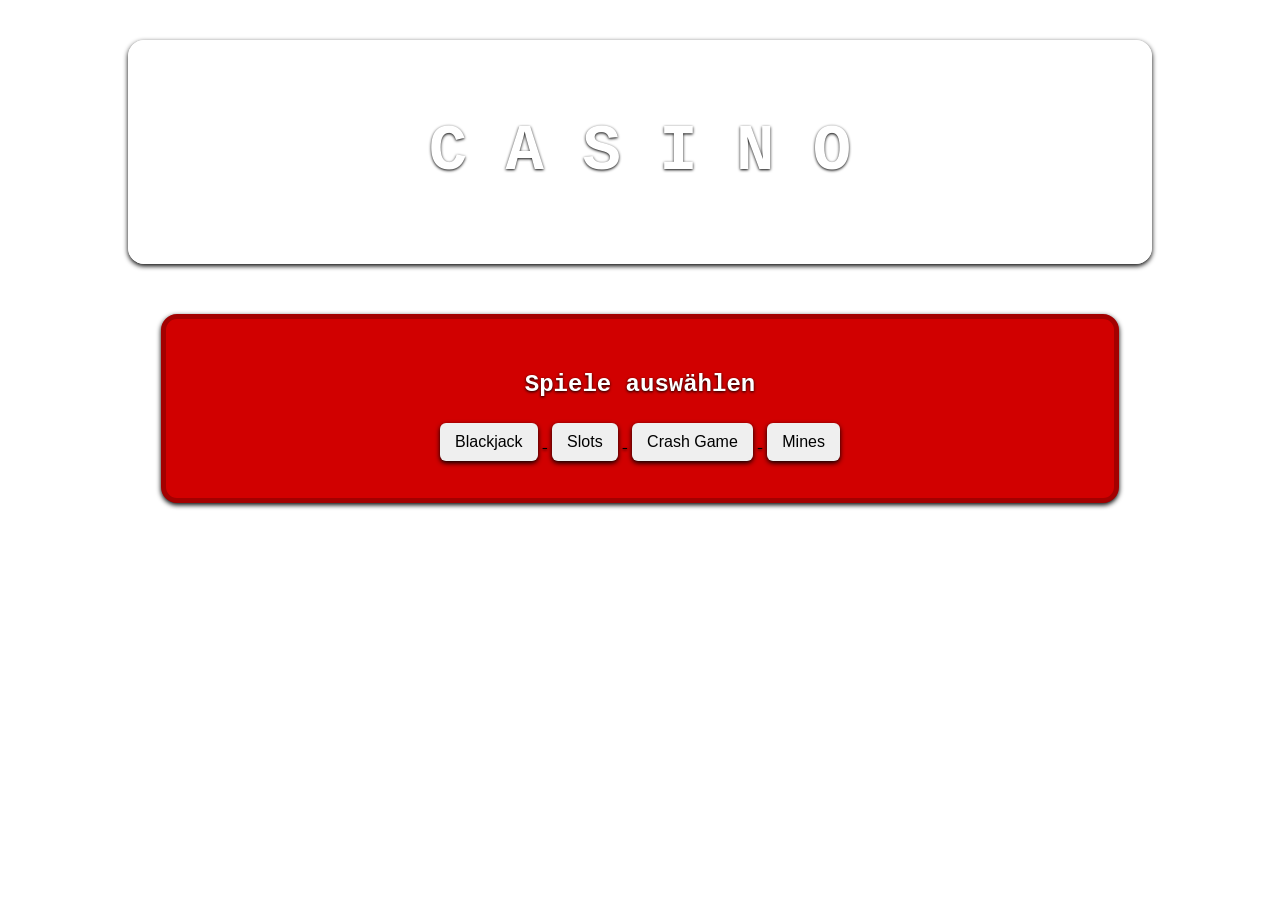
<file: index.html>
<!DOCTYPE html>
<html lang="de">
<head>
<meta charset="UTF-8">
<title>Casino Menü</title>
<link rel="stylesheet" href="style.css">
</head>
<body>

<header>
    <h1>C A S I N O</h1>
</header>

<main id="haupt">
    <h2>Spiele auswählen</h2>

    <div class="menu">
        <a href="blackjack.html">
            <button>Blackjack</button>
        </a>
        <a href="slots.html">
            <button>Slots</button>
        </a>
        <a href="crashgame.html">
            <button>Crash Game</button>
        </a>
        <a href="mines.html">
            <button>Mines</button>
        </a>
    </div>
</main>

</body>
</html>
</file>
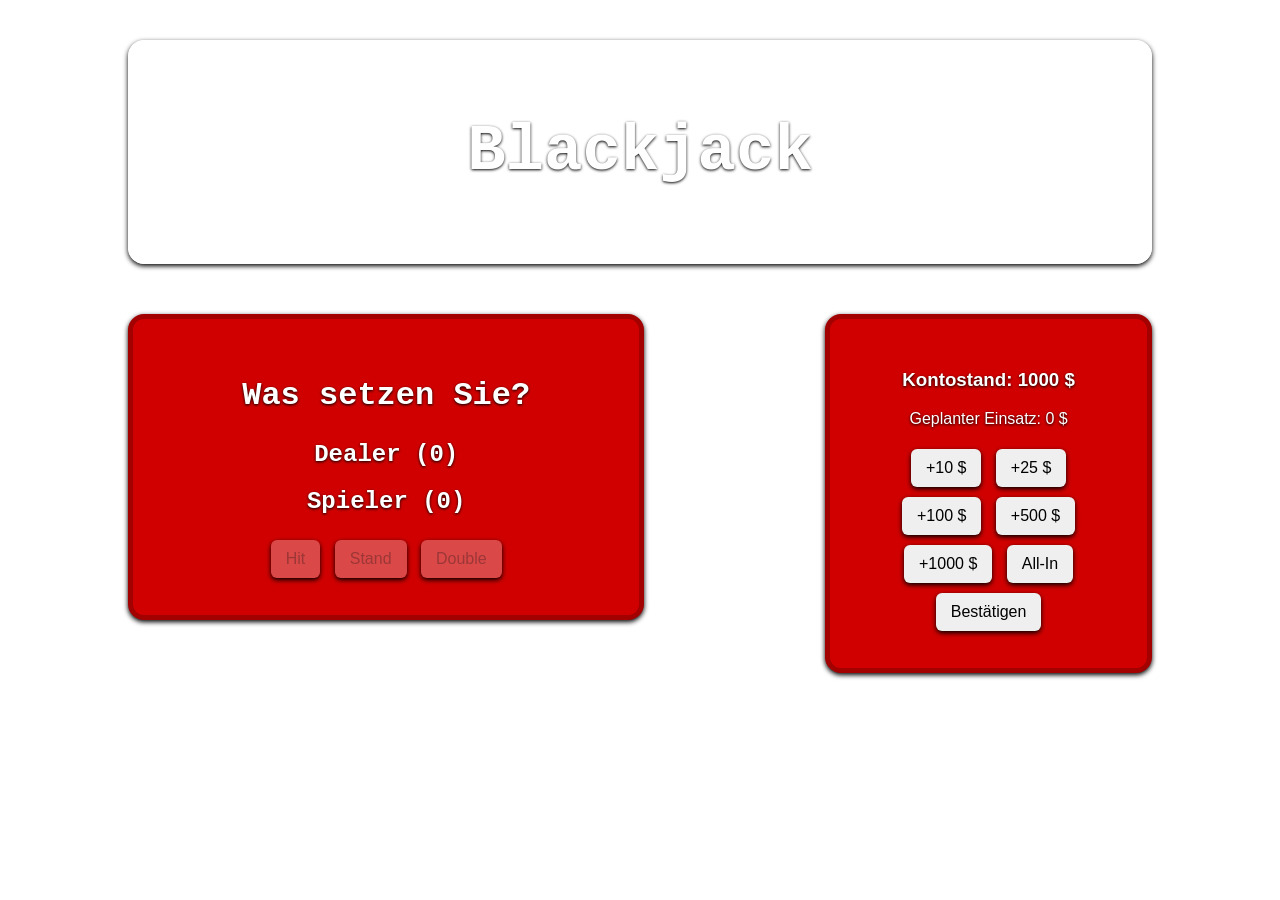
<file: blackjack.html>
<!DOCTYPE html>
<html lang="de">
<head>
<meta charset="UTF-8">
<title>Blackjack Simulator</title>
<link rel="stylesheet" href="style.css">
</head>
<body>

<header>
<h1>Blackjack</h1>
</header>

<main id="table">
    <h2 id="betPrompt">Was setzen Sie?</h2>

    <h2>Dealer (<span id="dealerScore">0</span>)</h2>
    <div id="dealerCards" class="cards"></div>

    <h2>Spieler (<span id="playerScore">0</span>)</h2>
    <div id="playerCards" class="cards"></div>

    <p id="message"></p>

    <div class="buttons">
        <button type="button" onclick="playerAction('hit')" disabled>Hit</button>
        <button type="button" onclick="playerAction('stand')" disabled>Stand</button>
        <button type="button" onclick="playerAction('double')" disabled>Double</button>
    </div>
</main>

<aside id="bettingArea">
    <h3>Kontostand: <span id="balance">1000</span> $</h3>
    <p>Geplanter Einsatz: <span id="pendingBet">0</span> $</p>
    <button type="button" onclick="addBet(10)">+10 $</button>
    <button type="button" onclick="addBet(25)">+25 $</button>
    <button type="button" onclick="addBet(100)">+100 $</button>
    <button type="button" onclick="addBet(500)">+500 $</button>
    <button type="button" onclick="addBet(1000)">+1000 $</button>
    <button type="button" onclick="allIn()">All-In</button>
    <button type="button" onclick="confirmBet()">Bestätigen</button>
</aside>

<script>

const gameState = {
    deck: [],
    player: [],
    dealer: [],
    gameOver: true,
    canDouble: true,
    balance: 1000,
    currentBet: 0,
    pendingBet: 0
};

/* ===== Deck ===== */

function createDeck() {
    const suits = ["♠","♥","♦","♣"];
    const values = ["A","2","3","4","5","6","7","8","9","10","J","Q","K"];

    gameState.deck = [];

    for (let s of suits) {
        for (let v of values) {
            gameState.deck.push({value: v, suit: s});
        }
    }
}

function shuffle() {
    for (let i = gameState.deck.length - 1; i > 0; i--) {
        const j = Math.floor(Math.random() * (i + 1));
        [gameState.deck[i], gameState.deck[j]] = [gameState.deck[j], gameState.deck[i]];
    }
}

function dealCard(hand) {
    if (gameState.deck.length === 0) {
        createDeck();
        shuffle();
    }
    hand.push(gameState.deck.pop());
}

function calculateScore(hand) {
    let score = 0;
    let aces = 0;

    for (let card of hand) {
        if (card.value === "A") {
            aces++;
            score += 11;
        } else if (["K","Q","J"].includes(card.value)) {
            score += 10;
        } else {
            score += parseInt(card.value);
        }
    }

    while (score > 21 && aces > 0) {
        score -= 10;
        aces--;
    }

    return score;
}

function isBlackjack(hand) {
    return hand.length === 2 && calculateScore(hand) === 21;
}

/* ===== Betting ===== */

function addBet(amount) {
    if (!gameState.gameOver) return;
    gameState.pendingBet += amount;
    document.getElementById("pendingBet").textContent = gameState.pendingBet;
}

function allIn() {
    if (!gameState.gameOver) return;

    if (gameState.balance <= 0) {
        alert("All-In ist nicht möglich, wenn Sie im Minus sind!");
        return;
    }

    gameState.pendingBet = gameState.balance;
    document.getElementById("pendingBet").textContent = gameState.pendingBet;
}

function confirmBet() {
    if (!gameState.gameOver || gameState.pendingBet === 0) return;

    gameState.currentBet = gameState.pendingBet;
    gameState.balance -= gameState.currentBet;

    gameState.pendingBet = 0;
    updateBalance();

    document.getElementById("pendingBet").textContent = "0";

    startRound();
}

/* ===== Game Flow ===== */

function startRound() {
    createDeck();
    shuffle();

    gameState.player = [];
    gameState.dealer = [];

    gameState.gameOver = false;
    gameState.canDouble = true;

    document.getElementById("message").textContent = "";
    document.getElementById("betPrompt").textContent =
        "Einsatz: " + gameState.currentBet + " $";

    dealCard(gameState.player);
    dealCard(gameState.dealer);
    dealCard(gameState.player);
    dealCard(gameState.dealer);

    enableActionButtons(true);
    render();

    if (isBlackjack(gameState.player) || isBlackjack(gameState.dealer))
        finishRound();
}

function enableActionButtons(state) {
    const buttons = document.querySelectorAll(".buttons button");

    buttons.forEach(btn => {
        if (btn.textContent.toLowerCase() === "double")
            btn.disabled = !state || !gameState.canDouble;
        else
            btn.disabled = !state;
    });
}

function playerAction(action) {
    if (gameState.gameOver) return;

    if (action === "hit") {
        dealCard(gameState.player);
        gameState.canDouble = false;

        if (calculateScore(gameState.player) > 21)
            finishRound();
    }

    if (action === "stand")
        finishRound();

    if (action === "double" && gameState.canDouble) {
        gameState.balance -= gameState.currentBet;
        gameState.currentBet *= 2;

        updateBalance();

        dealCard(gameState.player);
        gameState.canDouble = false;

        finishRound();
    }

    render();
}

function finishRound() {
    gameState.gameOver = true;

    while (calculateScore(gameState.dealer) < 17)
        dealCard(gameState.dealer);

    checkWinner();
    enableActionButtons(false);
}

function checkWinner() {
    const p = calculateScore(gameState.player);
    const d = calculateScore(gameState.dealer);

    const playerBJ = isBlackjack(gameState.player);
    const dealerBJ = isBlackjack(gameState.dealer);

    let message = "";

    if (playerBJ && !dealerBJ) {
        message = "Blackjack! Auszahlung 3:2";
        gameState.balance += gameState.currentBet * 2.5;
    }
    else if (!playerBJ && dealerBJ) {
        message = "Dealer hat Blackjack.";
    }
    else if (playerBJ && dealerBJ) {
        message = "Push.";
        gameState.balance += gameState.currentBet;
    }
    else if (p > 21) {
        message = "Du hast überkauft.";
    }
    else if (d > 21 || p > d) {
        message = "Du gewinnst!";
        gameState.balance += gameState.currentBet * 2;
    }
    else if (p === d) {
        message = "Unentschieden.";
        gameState.balance += gameState.currentBet;
    }
    else {
        message = "Dealer gewinnt.";
    }

    updateBalance();

    if (gameState.balance < -100) {
        document.getElementById("message").textContent =
        "Sie sind über 100$ im Minus. Spiel verloren.";
        disableGame();
        return;
    }

    document.getElementById("message").textContent = message;
    document.getElementById("betPrompt").textContent = "Was setzen Sie?";
}

function disableGame() {
    enableActionButtons(false);
    document.querySelectorAll("#bettingArea button")
        .forEach(btn => btn.disabled = true);
}

/* ===== Render ===== */

function render() {
    const playerDiv = document.getElementById("playerCards");
    const dealerDiv = document.getElementById("dealerCards");

    playerDiv.innerHTML =
        gameState.player.map(c =>
            `<span class="card">${c.value}${c.suit}</span>`
        ).join('');

    dealerDiv.innerHTML =
        gameState.dealer.map((c,i) =>
            i === 1 && !gameState.gameOver
                ? `<span class="hidden">?</span>`
                : `<span class="card">${c.value}${c.suit}</span>`
        ).join('');

    document.getElementById("playerScore").textContent =
        calculateScore(gameState.player);

    document.getElementById("dealerScore").textContent =
        gameState.gameOver
            ? calculateScore(gameState.dealer)
            : "?";
}

function updateBalance() {
    document.getElementById("balance").textContent = gameState.balance;
}

</script>

</body>
</html>
</file>
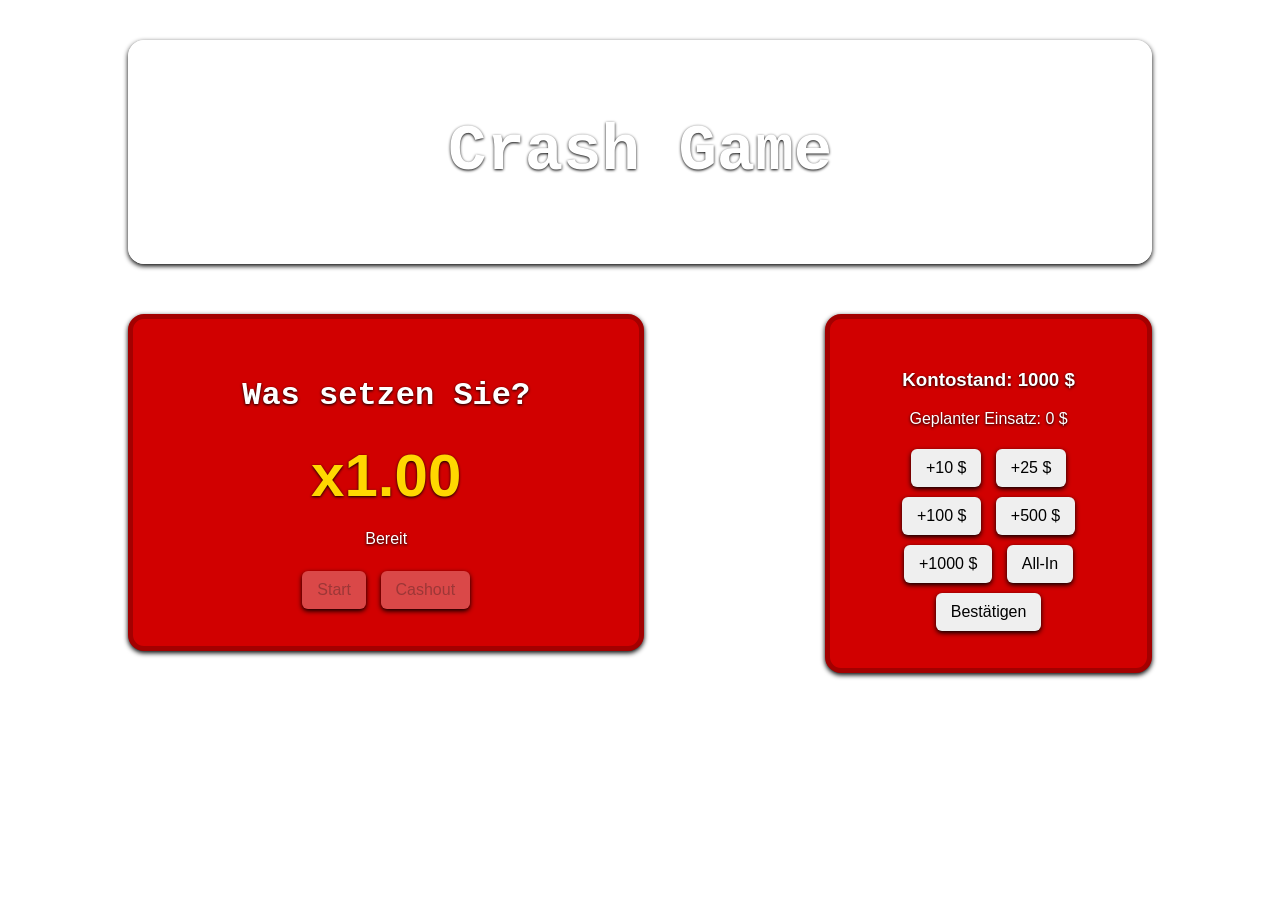
<file: crashgame.html>
<!DOCTYPE html>
<html lang="de">
<head>
<meta charset="UTF-8">
<title>Crash Game Simulator</title>
<link rel="stylesheet" href="style.css">
</head>
<body>

<header>
<h1>Crash Game</h1>
</header>

<main id="table">

<h2 id="betPrompt">Was setzen Sie?</h2>

<div style="font-size: 60px; margin: 20px;">
<span id="multiplier">x1.00</span>
</div>

<p id="status">Bereit</p>
<p id="message"></p>

<div class="buttons">
<button onclick="startGame()" disabled>Start</button>
<button onclick="cashout()" disabled>Cashout</button>
</div>

</main>

<aside id="bettingArea">

<h3>Kontostand: <span id="balance">1000</span> $</h3>

<p>Geplanter Einsatz: <span id="pendingBet">0</span> $</p>

<button onclick="addBet(10)">+10 $</button>
<button onclick="addBet(25)">+25 $</button>
<button onclick="addBet(100)">+100 $</button>
<button onclick="addBet(500)">+500 $</button>
<button onclick="addBet(1000)">+1000 $</button>

<button onclick="allIn()">All-In</button>
<button onclick="confirmBet()">Bestätigen</button>

</aside>

<script>

const gameState = {
    balance: 1000,
    pendingBet: 0,
    bet: 0,
    multiplier: 1.0,
    interval: null,
    running: false,
    cashedOut: false
};

/* ===== Betting ===== */

function addBet(amount) {
    if (gameState.running) return;
    gameState.pendingBet += amount;
    document.getElementById("pendingBet").textContent = gameState.pendingBet;
}

function allIn() {
    if (gameState.running) return;
    gameState.pendingBet = gameState.balance;
    document.getElementById("pendingBet").textContent = gameState.pendingBet;
}

function confirmBet() {

    if (gameState.pendingBet <= 0) return;

    gameState.bet = gameState.pendingBet;
    gameState.balance -= gameState.bet;
    gameState.pendingBet = 0;

    updateBalance();

    document.getElementById("pendingBet").textContent = "0";
    document.getElementById("betPrompt").textContent =
        "Einsatz: " + gameState.bet + " $";

    document.querySelector(".buttons button").disabled = false;
}

/* ===== Game Logic ===== */

function startGame() {

    if (gameState.bet <= 0) return;

    gameState.multiplier = 1.0;
    gameState.running = true;
    gameState.cashedOut = false;

    document.getElementById("status").textContent = "Läuft...";
    document.getElementById("message").textContent = "";

    document.querySelectorAll(".buttons button")[0].disabled = true;
    document.querySelectorAll(".buttons button")[1].disabled = false;

    let crashPoint = generateCrashPoint();

    gameState.interval = setInterval(() => {

        gameState.multiplier += 0.02;
        document.getElementById("multiplier").textContent =
            "x" + gameState.multiplier.toFixed(2);

        // Crash check
        if (gameState.multiplier >= crashPoint) {
            crash();
        }

    }, 100);
}

function generateCrashPoint() {

    let r = Math.random();

    // 🎯 20%: Crash unter 1.15
    if (r < 0.20) {
        return 1.01 + Math.random() * 0.14; // 1.01–1.15
    }

    // restliche 80% neu skalieren
    r = (r - 0.20) / 0.80;

    if (r < 0.50) return 1.15 + Math.random() * 0.6;
    if (r < 0.85) return 1.75 + Math.random() * 2.25;
    if (r < 0.99) return 4 + Math.random() * 6;
    return 10 + Math.random() * 20;
}

function cashout() {

    if (!gameState.running || gameState.cashedOut) return;

    gameState.cashedOut = true;

    let win = gameState.bet * gameState.multiplier;

// auf 5er Schritte abrunden
win = Math.floor(win / 5) * 5;

gameState.balance += win;

    document.getElementById("message").textContent =
        "Cashout bei x" + gameState.multiplier.toFixed(2) +
        " → +" + win.toFixed(2) + "$";

    endRound();
}

function crash() {

    clearInterval(gameState.interval);
    gameState.running = false;

    document.getElementById("status").textContent = "CRASH!";

    if (!gameState.cashedOut) {
        document.getElementById("message").textContent =
            "Du hast verloren!";
    }

    endRound();
}

/* ===== Reset ===== */

function endRound() {

    clearInterval(gameState.interval);

    gameState.running = false;
    gameState.bet = 0;
    gameState.multiplier = 1.0;

    document.getElementById("multiplier").textContent = "x1.00";
    document.getElementById("betPrompt").textContent = "Setze deinen Einsatz";

    document.querySelectorAll(".buttons button")[0].disabled = true;
    document.querySelectorAll(".buttons button")[1].disabled = true;

    updateBalance();

    if (gameState.balance < -100) {
        document.getElementById("message").textContent =
            "Sie sind über 100$ im Minus. Spiel verloren.";
        disableGame();
    }
}

function updateBalance() {
    document.getElementById("balance").textContent = gameState.balance;
}

function disableGame() {
    document.querySelectorAll("button").forEach(b => b.disabled = true);
}

</script>

</body>
</html>
</file>
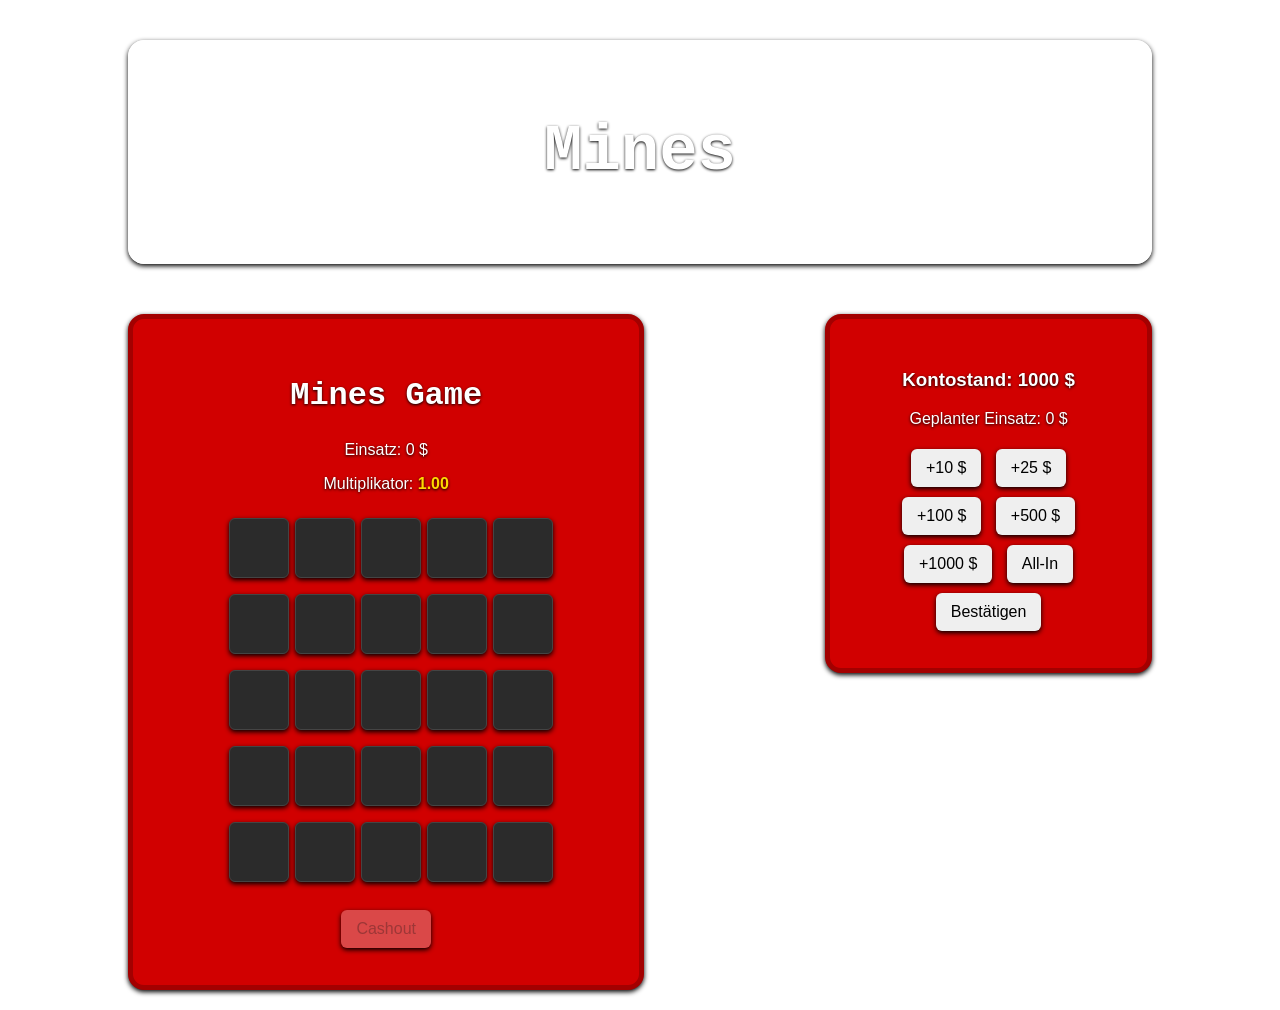
<file: mines.html>
<!DOCTYPE html>
<html lang="de">
<head>
<meta charset="UTF-8">
<title>Mines</title>
<link rel="stylesheet" href="style.css">
</head>
<body>

<header>
<h1>Mines</h1>
</header>

<main id="table">

<h2 id="betPrompt">Mines Game</h2>

<p>Einsatz: <span id="currentBet">0</span> $</p>
<p>Multiplikator: <span id="multiplier">1.00</span></p>

<div id="grid"></div>

<p id="message"></p>

<div class="buttons">
    <button onclick="cashout()" disabled id="cashoutBtn">Cashout</button>
</div>

</main>

<aside id="bettingArea">

<h3>Kontostand: <span id="balance">1000</span> $</h3>
<p>Geplanter Einsatz: <span id="pendingBet">0</span> $</p>

<button onclick="addBet(10)">+10 $</button>
<button onclick="addBet(25)">+25 $</button>
<button onclick="addBet(100)">+100 $</button>
<button onclick="addBet(500)">+500 $</button>
<button onclick="addBet(1000)">+1000 $</button>

<button onclick="allIn()">All-In</button>
<button onclick="confirmBet()">Bestätigen</button>

</aside>

<script>

let game = {
    mines: [],
    active: false,
    bet: 0,
    multiplier: 1,
    revealed: 0,
    pendingBet: 0
};

let gameLocked = false;

/* ---------- GRID ---------- */

function createGrid() {
    const grid = document.getElementById("grid");
    grid.innerHTML = "";

    for (let i = 0; i < 25; i++) {
        const btn = document.createElement("button");
        btn.className = "cell";
        btn.onclick = () => clickCell(i, btn);
        grid.appendChild(btn);
    }
}

/* ---------- GAME START ---------- */

function startGame() {
    if (gameLocked) return;

    game.active = true;
    game.revealed = 0;
    game.multiplier = 1;

    let mineCount = 5;

    game.mines = [];
    while (game.mines.length < mineCount) {
        let r = Math.floor(Math.random() * 25);
        if (!game.mines.includes(r)) game.mines.push(r);
    }

    createGrid();

    document.getElementById("message").textContent = "";
    document.getElementById("cashoutBtn").disabled = false;

    updateUI();
}

/* ---------- GAMEPLAY ---------- */

function clickCell(i, btn) {
    if (gameLocked || !game.active || btn.classList.contains("revealed")) return;

    if (game.mines.includes(i)) {
        btn.classList.add("mine");
        btn.textContent = "💣";
        endGame();
        return;
    }

    btn.classList.add("revealed");
    btn.textContent = "💎";

    game.revealed++;
    updateMultiplier();
}

function updateMultiplier() {
    game.multiplier = Math.pow(1.18, game.revealed) * 0.92;

    document.getElementById("multiplier").textContent =
        game.multiplier.toFixed(2);
}

/* ---------- CASHOUT ---------- */

function cashout() {
    if (gameLocked || !game.active) return;

    let win = game.bet * game.multiplier;

    setBalance(Math.floor(getBalance() + win));

    game.active = false;
    document.getElementById("cashoutBtn").disabled = true;

    document.getElementById("message").textContent =
        "Gewinn: " + Math.floor(win) + "$";

    checkLossLimit();
}

/* ---------- END GAME ---------- */

function endGame() {
    game.active = false;
    document.getElementById("cashoutBtn").disabled = true;

    document.getElementById("message").textContent =
        "💥 Mine getroffen!";

    checkLossLimit();
}

/* ---------- BET SYSTEM ---------- */

function addBet(a) {
    if (gameLocked || game.active) return;

    game.pendingBet += a;
    document.getElementById("pendingBet").textContent = game.pendingBet;
}

function allIn() {
    if (gameLocked || game.active) return;

    game.pendingBet = getBalance();
    document.getElementById("pendingBet").textContent = game.pendingBet;
}

function confirmBet() {
    if (gameLocked || game.active || game.pendingBet <= 0) return;

    game.bet = game.pendingBet;
    setBalance(getBalance() - game.bet);

    document.getElementById("currentBet").textContent = game.bet;
    document.getElementById("pendingBet").textContent = 0;

    game.pendingBet = 0;

    startGame();
}

/* ---------- BALANCE ---------- */

function getBalance() {
    return parseFloat(document.getElementById("balance").textContent);
}

function setBalance(v) {
    document.getElementById("balance").textContent = Math.floor(v);
}

function updateUI() {
    document.getElementById("currentBet").textContent = game.bet;
}

/* ---------- LOSS LIMIT SYSTEM ---------- */

function checkLossLimit() {
    let balance = getBalance();

    if (balance < -100) {
        document.getElementById("message").textContent =
            "Du bist über 100$ im Minus. Spiel verloren.";

        lockGame();
        return true;
    }
    return false;
}

function lockGame() {
    gameLocked = true;
    game.active = false;

    document.getElementById("cashoutBtn").disabled = true;

    let cells = document.querySelectorAll(".cell");
    cells.forEach(c => {
        c.disabled = true;
        c.onclick = null;
    });
}

/* ---------- INIT ---------- */

createGrid();

</script>

</body>
</html>
</file>
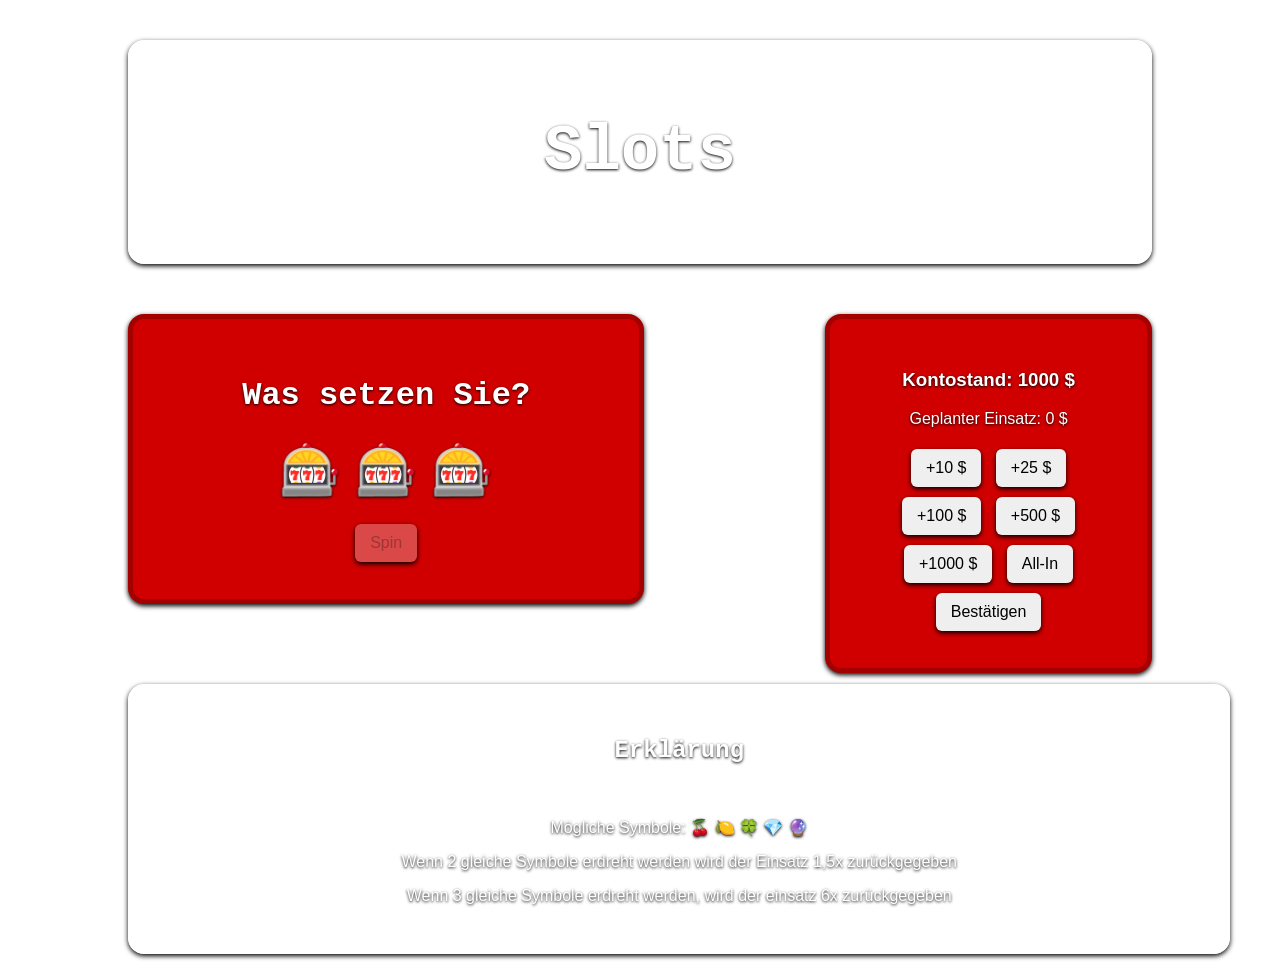
<file: slots.html>
<!DOCTYPE html>
<html lang="de">
<head>
<meta charset="UTF-8">
<title>Slots Simulator</title>
<link rel="stylesheet" href="style.css">
</head>
<body>

<header>
<h1>Slots</h1>
</header>

<main id="table">

    <h2 id="betPrompt">Was setzen Sie?</h2>

    <div id="slots" style="font-size: 50px; margin: 20px;">
        🎰 🎰 🎰
    </div>

    <p id="message"></p>

    <div class="buttons">
        <button onclick="spin()" disabled>Spin</button>
    </div>

</main>

<aside id="bettingArea">
    <h3>Kontostand: <span id="balance">1000</span> $</h3>
    <p>Geplanter Einsatz: <span id="pendingBet">0</span> $</p>

    <button onclick="addBet(10)">+10 $</button>
    <button onclick="addBet(25)">+25 $</button>
    <button onclick="addBet(100)">+100 $</button>
    <button onclick="addBet(500)">+500 $</button>
	<button onclick="addBet(1000)">+1000 $</button>

    <button onclick="allIn()">All-In</button>
    <button onclick="confirmBet()">Bestätigen</button>
</aside>

<footer>

<h2> Erklärung </h2>
<br>
<p> Mögliche Symbole: 🍒 🍋 🍀 💎 🔮 </p>
<p> Wenn 2 gleiche Symbole erdreht werden wird der Einsatz 1,5x zurückgegeben </p>
<p> Wenn 3 gleiche Symbole erdreht werden, wird der einsatz 6x zurückgegeben </p>

</footer>

<script>

const gameState = {
    balance: 1000,
    currentBet: 0,
    pendingBet: 0,
    canSpin: false
};

const symbols = ["🍒","🍋","🍀","💎","🔮"];
const defaultSlots = "🎰 🎰 🎰";

/* ===== Betting ===== */

function addBet(amount) {
    if (gameState.canSpin) return;
    gameState.pendingBet += amount;
    document.getElementById("pendingBet").textContent = gameState.pendingBet;
}

function allIn() {
    if (gameState.canSpin) return;

    if (gameState.balance <= 0) {
        alert("All-In nicht möglich im Minus!");
        return;
    }

    gameState.pendingBet = gameState.balance;
    document.getElementById("pendingBet").textContent = gameState.pendingBet;
}

function confirmBet() {
    if (gameState.pendingBet === 0) return;

    gameState.currentBet = gameState.pendingBet;
    gameState.balance -= gameState.currentBet;

    gameState.pendingBet = 0;
    updateBalance();

    document.getElementById("pendingBet").textContent = "0";
    document.getElementById("betPrompt").textContent =
        "Einsatz: " + gameState.currentBet + " $";

    gameState.canSpin = true;
    document.querySelector(".buttons button").disabled = false;
}

/* ===== Spin ===== */

function spin() {

    if (!gameState.canSpin) return;

    const a = randomSymbol();
    const b = randomSymbol();
    const c = randomSymbol();

    document.getElementById("slots").textContent = a + " " + b + " " + c;

    let message = "";

    if (a === b && b === c) {
        message = "Jackpot!";
        gameState.balance += gameState.currentBet * 6;
    }
    else if (a === b || b === c || a === c) {
        message = "Kleiner Gewinn!";
        gameState.balance += gameState.currentBet * 3 / 2;
    }
    else {
        message = "Verloren.";
    }

    updateBalance();

    if (gameState.balance < -100) {
        document.getElementById("message").textContent =
        "Sie sind über 100$ im Minus. Spiel verloren.";
        disableGame();
        return;
    }

    document.getElementById("message").textContent = message;

    gameState.canSpin = false;
    document.querySelector(".buttons button").disabled = true;
    document.getElementById("betPrompt").textContent = "Was setzen Sie?";
	
	// nach kurzer Zeit zurücksetzen
setTimeout(() => {
    document.getElementById("slots").textContent = defaultSlots;
}, 1200);
}

/* ===== Helpers ===== */

function randomSymbol() {
    return symbols[Math.floor(Math.random() * symbols.length)];
}

function updateBalance() {
    document.getElementById("balance").textContent = gameState.balance;
}

function disableGame() {
    document.querySelector(".buttons button").disabled = true;
    document.querySelectorAll("#bettingArea button")
        .forEach(btn => btn.disabled = true);
}

</script>

</body>
</html>
</file>
<file: style.css>
body {
    font-family: helvetica, sans-serif;
   background-image: url("https://w0.peakpx.com/wallpaper/577/287/HD-wallpaper-blackjack-gambling-poker-21-chips-poker-chips.jpg");
    background-size: cover;
	background-repeat: no-repeat;
	background-attachment: fixed;
	color: white;
    text-align: center;
	text-shadow: 0px 1px 3px black;
}
a{
	color: black;
}
h1{
	font-size: 48pt;
	font-family: courier new, sans serif;
}

h2{
	font-family: courier new, sans serif;
}

#table {
    background: #D10000;
	border: 5px solid #A30000; 
    padding: 32px;
    border-radius: 16px;
    display: inline-block;
    margin-top: 20px;
}

main{
	background: #D10000;
	border: 5px solid #A30000; 
    padding: 32px;
    border-radius: 16px;
    display: inline-block;
    margin-top: 20px;
	margin-bottom: 20px;
	margin-left: 120px;
	float: left;
	width: 35%;
	box-shadow: 0px 2px 5px black;
}

#haupt{
	background: #D10000;
	border: 5px solid #A30000; 
    padding: 32px;
    border-radius: 16px;
    margin-top: 20px;
	margin-bottom: 20px;
	margin-left: 120px;
	margin-right: 120px;
	float: none;
	width: 70%;
}
	
.cards {
    margin: 10px;
}

.card {
    background: white;
    color: black;
    padding: 6px 10px;
    margin: 3px;
    border-radius: 6px;
    display: inline-block;
    font-weight: bold;
}

.hidden {
    background: #222;
    padding: 6px 10px;
    border-radius: 6px;
}

button {
    padding: 10px 15px;
    margin: 5px;
    font-size: 16px;
    border-radius: 6px;
    border: none;
    cursor: pointer;
	box-shadow: 0px 2px 5px black;
}

button:hover {
    opacity: 0.8;
}

.buttons {
    margin-top: 10px;
}

header{
	backdrop-filter: blur(10px);
	border: 1px solid white;
	padding:32px;
	margin-top: 40px;
	margin-bottom: 30px;
	margin-left: 120px;
	margin-right: 120px;
	border-radius: 16px;
	box-shadow: 0px 2px 5px black;
}

aside{
	background: #D10000;
	border: 5px solid #A30000; 
    padding: 32px;
    border-radius: 16px;
    display: inline-block;
    margin-top: 20px;
	margin-bottom: 20px;
	margin-right:120px;
	float: right;
	width: 20%;
	box-shadow: 0px 2px 5px black;
}

#betPrompt{
font-size: 24pt;
}

footer{
	backdrop-filter: blur(10px);
	border: 1px solid white;
	padding:32px;
	margin-left: 120px;
	margin-right: 120px;
	margin-top: 420px;
	width: 82%;
	border-radius: 16px;
	box-shadow: 0px 2px 5px black;
}

#grid {
    display: grid;
    grid-template-columns: repeat(5, 60px);
    gap: 6px;
    justify-content: center;
    margin-top: 20px;
}

/* einzelne Felder */
.cell {
    width: 60px;
    height: 60px;
    background: #2b2b2b;
    border-radius: 6px;
    font-size: 20px;
    color: white;
    cursor: pointer;
    transition: 0.15s;
    border: 1px solid #444;
    box-shadow: 0px 2px 5px black;
}

.cell:hover {
    background: #3a3a3a;
}

/* sicher aufgedeckt */
.cell.revealed {
    background: #1f7a1f;
    cursor: default;
}

/* mine */
.cell.mine {
    background: #a00000;
    cursor: default;
}

/* multiplier Anzeige */
#multiplier {
    font-weight: bold;
    color: gold;
}

/* message Styling (passt zu deinem Theme) */
#message {
    font-size: 18px;
    font-weight: bold;
    margin-top: 10px;
}
</file>
